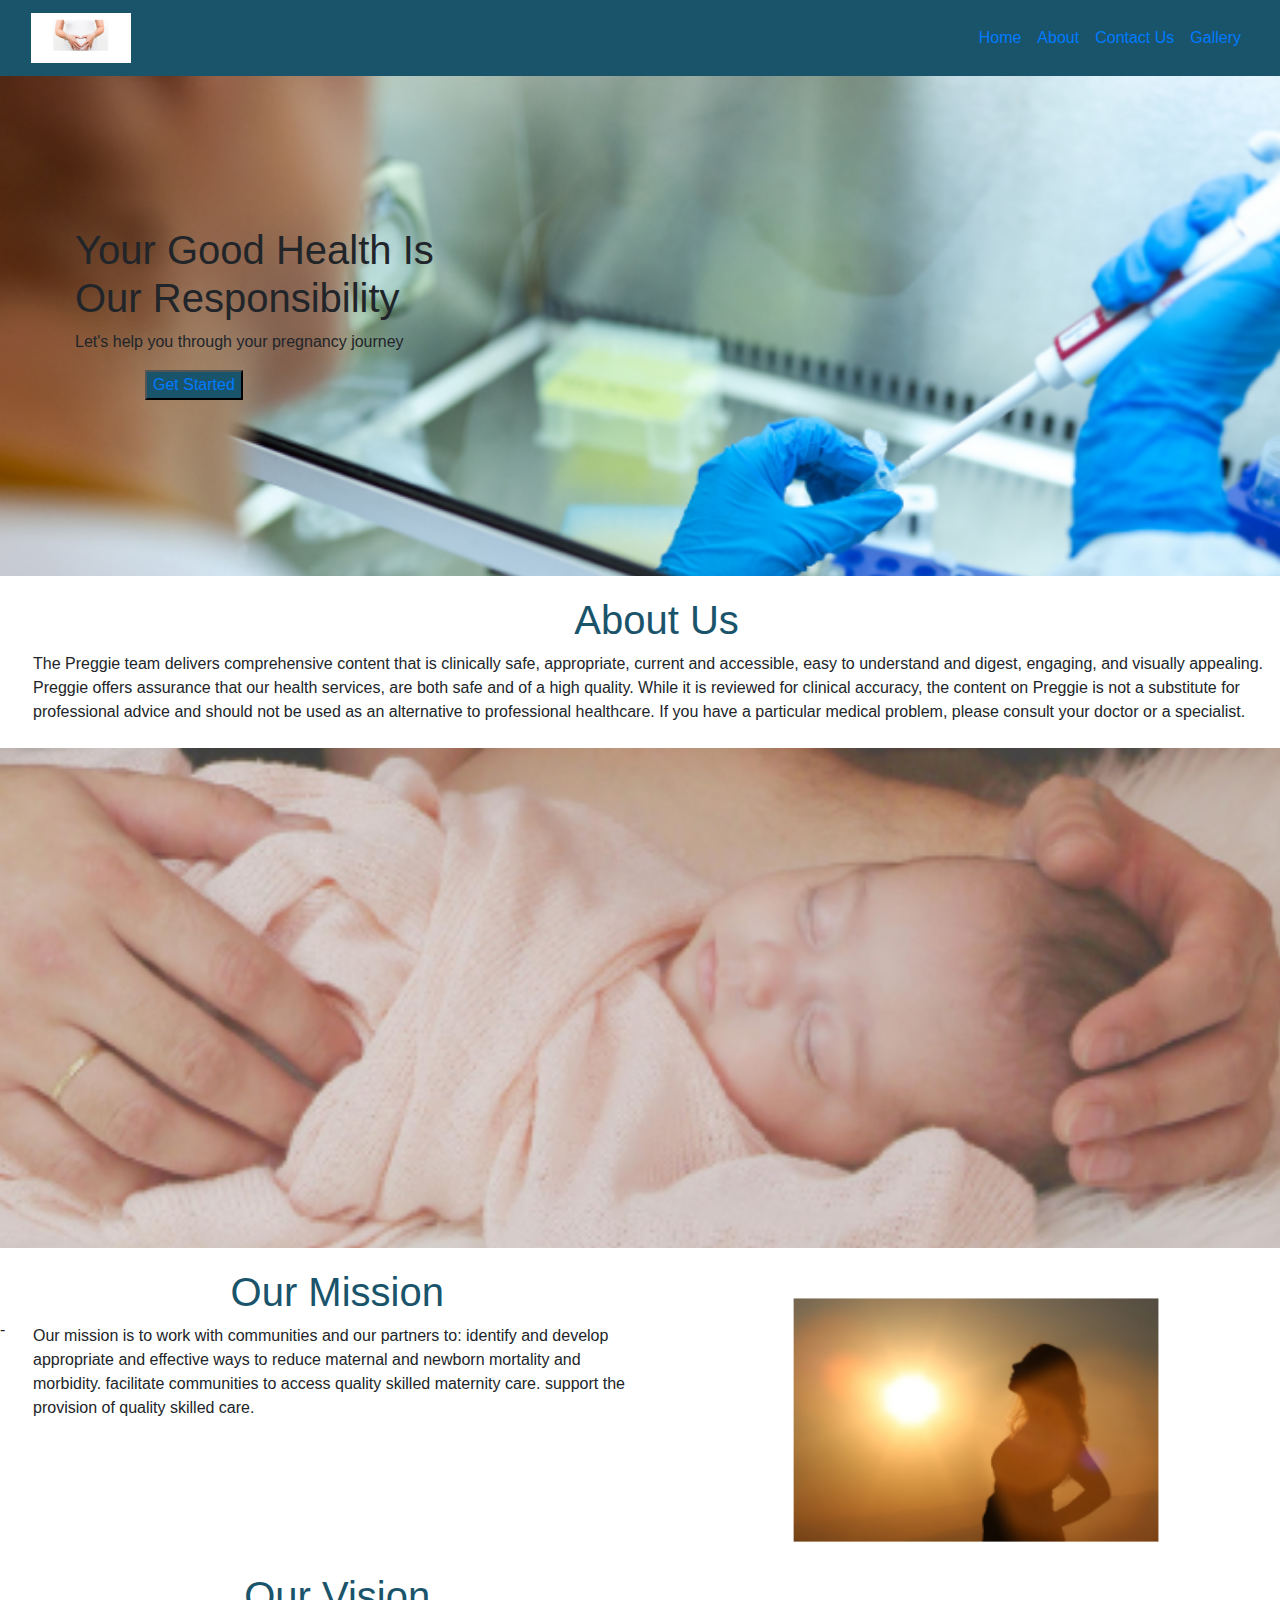
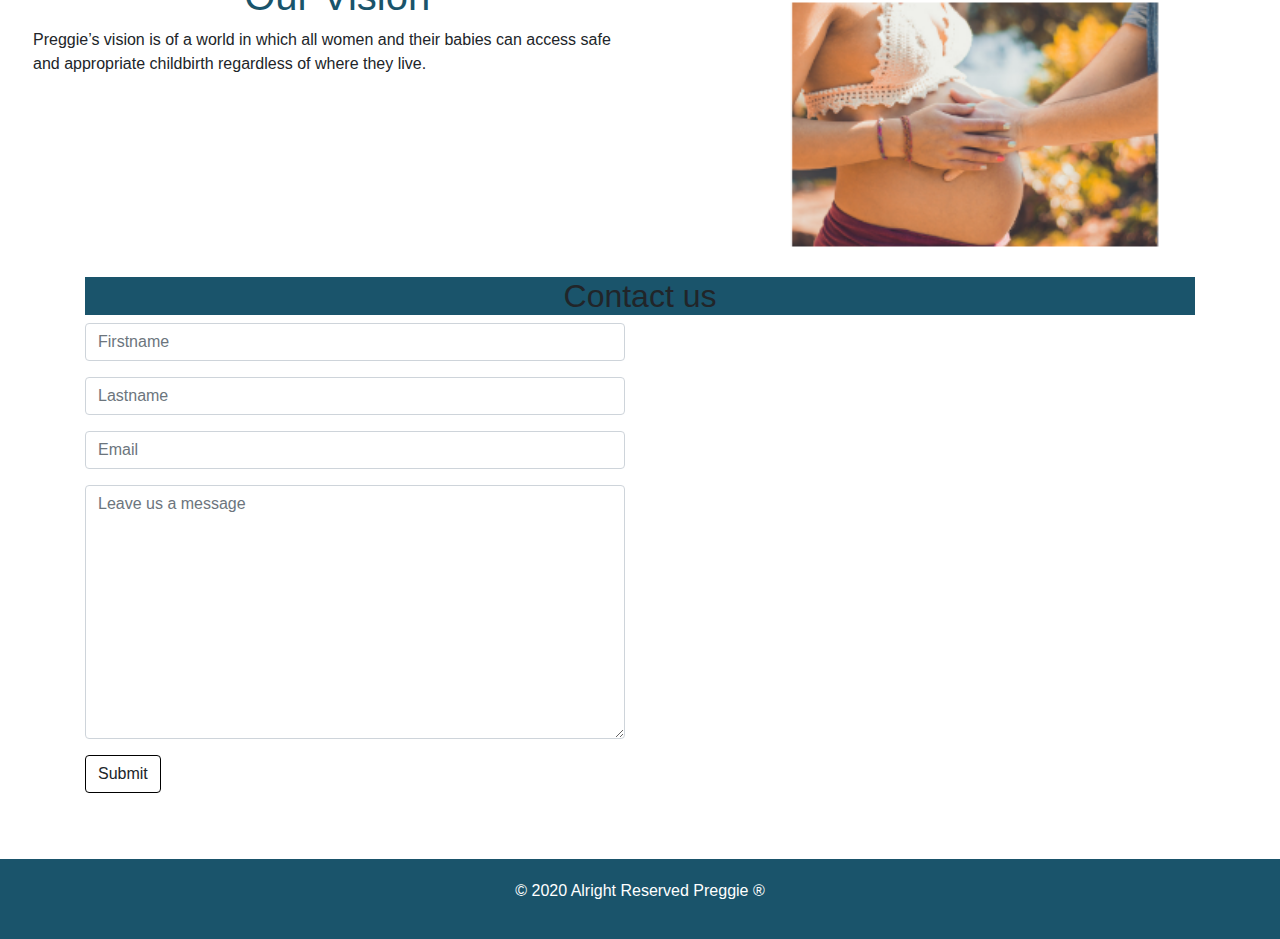
<file: index.html>
<!DOCTYPE html>
<html lang="en">

<head>
    <meta charset="UTF-8">
    <meta name="viewport" content="width=device-width, initial-scale=1.0">
    <meta http-equiv="X-UA-Compatible" content="ie=edge">
    <title>Document</title>
    <link rel="stylesheet" href="css/bootstrap.css">
    <link rel="stylesheet" href="css/font.css">
    <link rel="stylesheet" href="css/all.css">
    <link rel="stylesheet" href="css/style.css">

</head>

<body>
    <div class="nav-container">
      
        <div class="container-fluid">
            <nav class="navbar navbar-expand-lg">
                <a class="navbar-brand" href="#"><img src="images/Untitled design (18).png" alt=""></a>
                <button class="navbar-toggler" type="button" data-toggle="collapse" data-target="#navbarNavAltMarkup"
                    aria-controls="navbarNavAltMarkup" aria-expanded="false" aria-label="Toggle navigation">
                    <span class="navbar-toggler-icon"> &#9776</span>
                </button>
                <div class="collapse navbar-collapse" id="navbarNavAltMarkup">
                    <div class="navbar-nav ml-auto">
                        <a class="nav-item nav-link active" href="index.html">Home <span class="sr-only">(current)</span></a>
                        <a class="nav-item nav-link" href="#about">About</a>
                        <a class="nav-item nav-link" href="#contact">Contact Us</a>
                        <a class="nav-item nav-link" href="#">Gallery</a>
                    </div>
                </div>
            </nav>
        </div>
       

    </div>
    <div class="content">
        <div class="row">
            <div class="col header">
            <h1>Your Good Health Is <br>Our Responsibility</h1>
            <p>Let's help you through your pregnancy journey</p>
            <button class="btn1"><a href="started.html">Get Started</a></button>

            </div>
        </div>
    </div>
    <div id="about">
      
        <div class="row header2">
            <div class="col-sm pl-5 mb-4">
                <h1>About Us</h1>
                The Preggie team delivers comprehensive content that is clinically safe, appropriate, current and
                accessible,
                easy to understand and digest, engaging, and visually appealing.

                Preggie offers assurance that our health services, are both safe and of a high quality.

                While it is reviewed for clinical accuracy, the content on Preggie is not a substitute
                for professional advice and should not be used as an alternative to professional healthcare.
                If you have a particular medical problem, please consult your doctor or a specialist.
            </div>
            <div class="content2">

            </div>
        </div>
        <div class="mission">
            <div class="row">
                <div class="col-sm pl-5">
                    <h1>Our Mission</h1>
                    <p> Our mission is to work with communities and our partners to: identify and develop appropriate
                        and
                        effective ways to reduce maternal and newborn mortality and morbidity. facilitate communities to
                        access quality skilled maternity care. support the provision of quality skilled care.</p>
                </div>
                <div class="col-sm">
                    <img src="images/Untitled design (23).png" alt="">
                </div>
            </div>
            <div class="row">
                <div class="col-sm pl-5">
                    <h1>Our Vision</h1>
                    <p>Preggie’s vision is of a world in which all women and their babies can access safe and
                        appropriate childbirth regardless of where they live.</p>
                </div>
                <div class="col-sm">
                    <img src="images/Untitled design (22).png" alt="">
                </div>
            </div>

               <!-- contact section -->
    <div id="contact">
        <div class="container">
            <h2 class="text-center">Contact us</h2>
            <div class="row">
                <div class="col-lg-6 col-md-12">
                    <form action="" class="form-group">
                        <input class="form-control mb-3" type="text" name="name" placeholder="Firstname" required>
                        <input class="form-control mb-3" type="text" name="name" placeholder="Lastname" required>
                        <input class="form-control mb-3" type="text" name="name" placeholder="Email" required>
                        <textarea class="form-control mb-3" name="textarea" id="" cols="30" rows="10" placeholder="Leave us a message"></textarea>
                        <button class="btn btn-gold">Submit</button>
                    </form>
                </div>
            </div>
        </div>
    </div>

    <!-- footer section -->
    <div class="footer">
            <div class="row">
                <div class="col">
                    <div class="footer-text text-center">
                        <p>&copy 2020 Alright Reserved Preggie &reg</p>
                    </div>
                </div>
            </div>
        </div>
    </div>
        </div>

 
    </div>
  -
   
        </div>
    
    </div>
    <script src="js/bootstrapjquery.js"></script>
    <script src="js/proper.js"></script>
    <script src="js/bootstrap.js"></script>
</body>

</html>
</file>
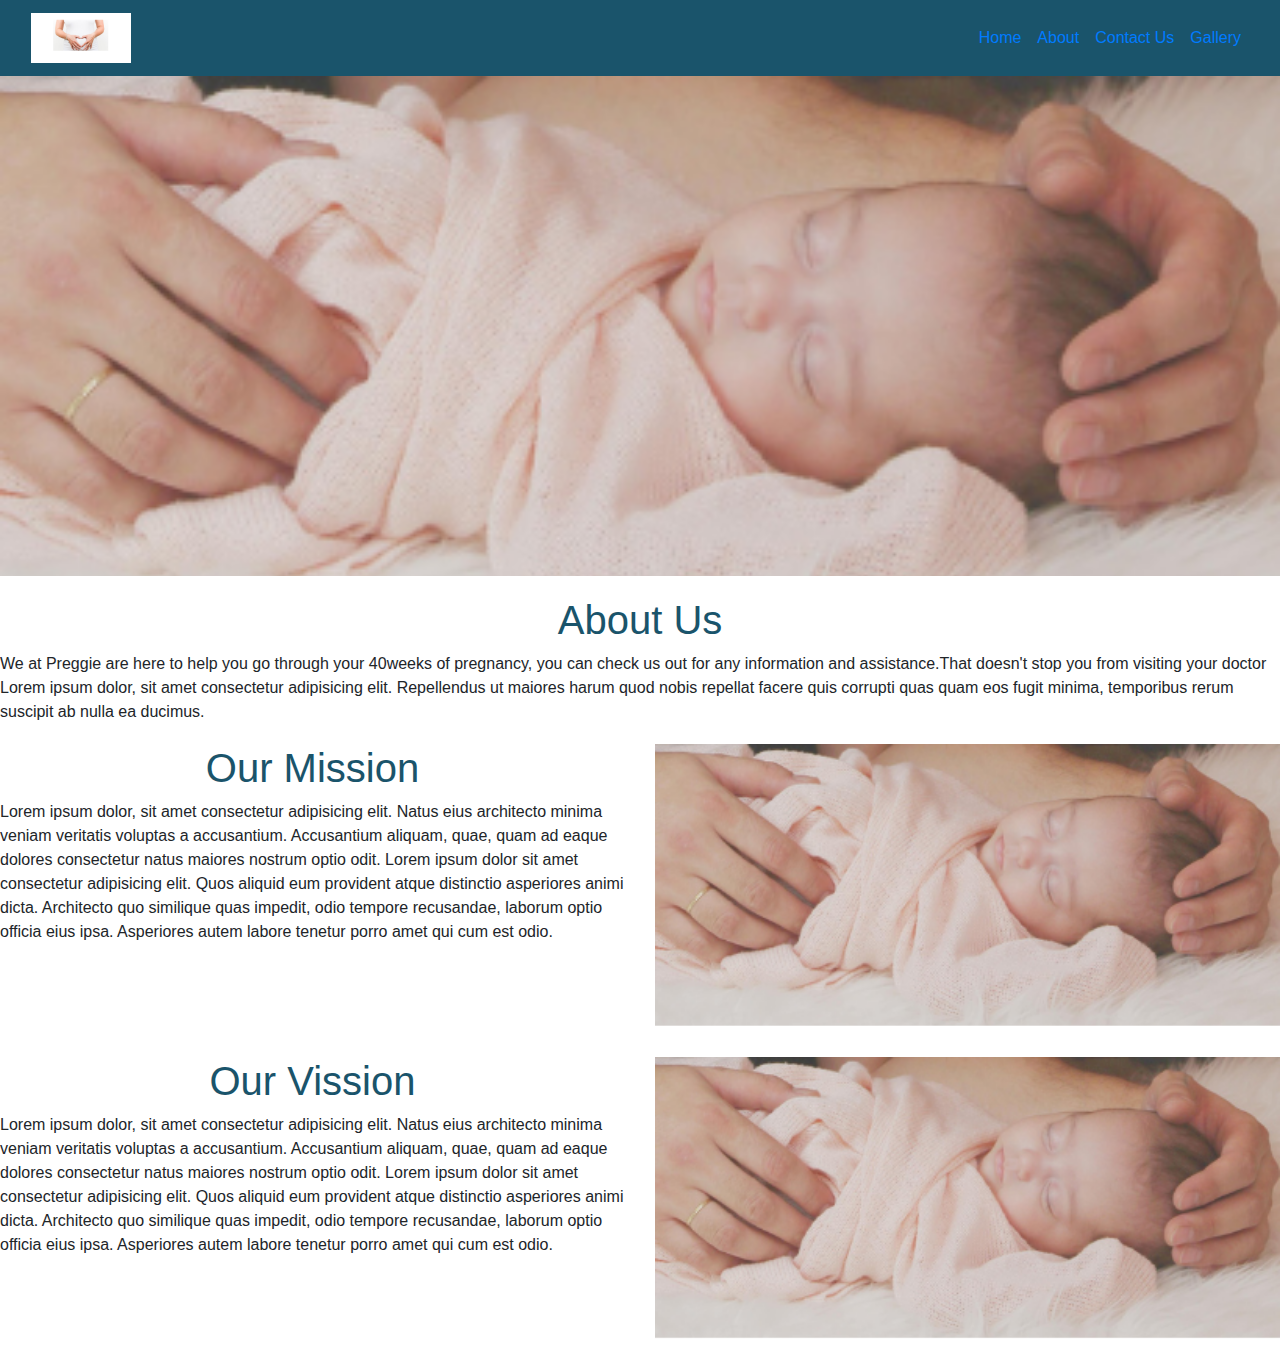
<file: about.html>
<!DOCTYPE html>
<html lang="en">

<head>
    <meta charset="UTF-8">
    <meta name="viewport" content="width=device-width, initial-scale=1.0">
    <meta http-equiv="X-UA-Compatible" content="ie=edge">
    <title>Document</title>
    <link rel="stylesheet" href="css/bootstrap.css">
    <link rel="stylesheet" href="css/font.css">
    <link rel="stylesheet" href="css/all.css">
    <link rel="stylesheet" href="css/style.css">

</head>

<body>
    <div class="nav-container">

        <div class="container-fluid">
            <nav class="navbar navbar-expand-lg">
                <a class="navbar-brand" href="#"><img src="images/Untitled design (18).png" alt=""></a>
                <button class="navbar-toggler" type="button" data-toggle="collapse" data-target="#navbarNavAltMarkup"
                    aria-controls="navbarNavAltMarkup" aria-expanded="false" aria-label="Toggle navigation">
                    <span class="navbar-toggler-icon"> &#9776</span>
                </button>
                <div class="collapse navbar-collapse" id="navbarNavAltMarkup">
                    <div class="navbar-nav ml-auto">
                        <a class="nav-item nav-link active" href="index.html">Home <span
                                class="sr-only">(current)</span></a>
                        <a class="nav-item nav-link" href="about.html">About</a>
                        <a class="nav-item nav-link" href="#">Contact Us</a>
                        <a class="nav-item nav-link" href="#">Gallery</a>
                    </div>
                </div>
            </nav>
        </div>


    </div>
    <div class="content2">

    </div>
    <div class="row header2">
        <div class="col">
            <h1>About Us</h1>
            We at Preggie are here to help you go through your 40weeks of pregnancy,
            you can check us out for any
            information and assistance.That doesn't stop you from visiting your doctor
            <br>Lorem ipsum dolor,
            sit amet consectetur adipisicing elit. Repellendus ut maiores harum
            quod nobis repellat facere
            quis corrupti quas quam eos fugit minima, temporibus rerum suscipit ab nulla ea ducimus.

        </div>
    </div>
    <div class="mission">
        <div class="row">
            <div class="col-sm">
                <h1>Our Mission</h1>
                <p>Lorem ipsum dolor, sit amet consectetur adipisicing elit. Natus eius architecto minima veniam
                    veritatis voluptas a accusantium.
                    Accusantium aliquam, quae, quam ad eaque dolores consectetur natus maiores nostrum optio odit.
                Lorem ipsum dolor sit amet consectetur adipisicing elit. Quos aliquid eum provident atque distinctio asperiores animi dicta.
                 Architecto quo similique quas impedit, odio tempore recusandae,
                 laborum optio officia eius ipsa. Asperiores autem labore tenetur porro amet qui cum est odio.</p>
            </div>
            <div class="col-sm">
                <img src="images/Untitled design (19).png" alt="">
            </div>
        </div>
        <div class="row">
            <div class="col-sm">
                <h1>Our Vission</h1>
                <p>Lorem ipsum dolor, sit amet consectetur adipisicing elit. Natus eius architecto minima veniam
                    veritatis voluptas a accusantium.
                    Accusantium aliquam, quae, quam ad eaque dolores consectetur natus maiores nostrum optio odit.
                Lorem ipsum dolor sit amet consectetur adipisicing elit. Quos aliquid eum provident atque distinctio asperiores animi dicta.
                 Architecto quo similique quas impedit, odio tempore recusandae,
                 laborum optio officia eius ipsa. Asperiores autem labore tenetur porro amet qui cum est odio.</p>
            </div>
            <div class="col-sm">
                <img src="images/Untitled design (19).png" alt="">
            </div>
        </div>
    </div>

    <script src="js/bootstrapjquery.js"></script>
    <script src="js/proper.js"></script>
    <script src="js/bootstrap.js"></script>
</body>

</html>
</file>
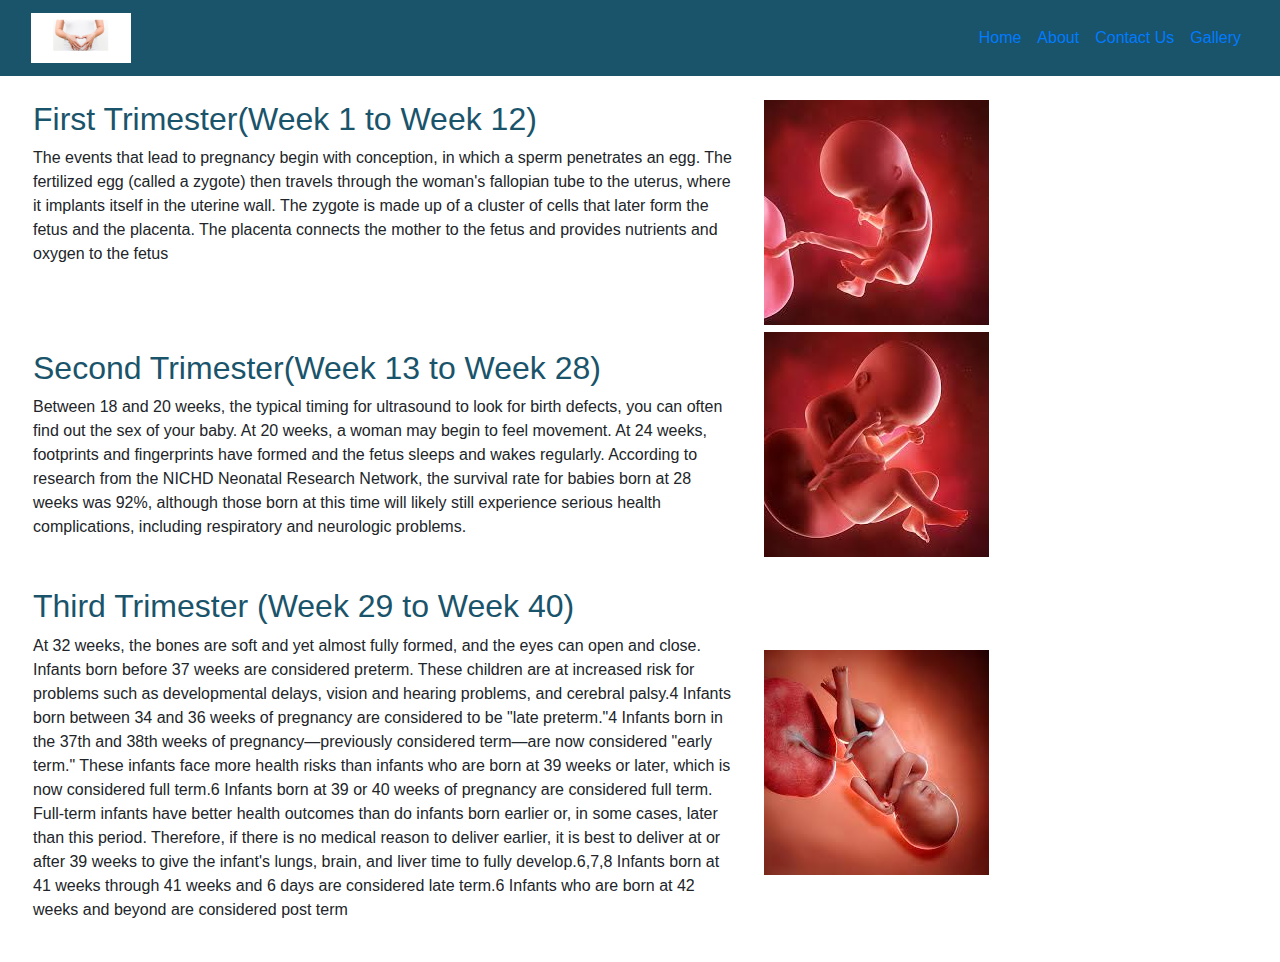
<file: started.html>
<!DOCTYPE html>
<html lang="en">

<head>
    <meta charset="UTF-8">
    <meta name="viewport" content="width=device-width, initial-scale=1.0">
    <meta http-equiv="X-UA-Compatible" content="ie=edge">
    <title>Document</title>
    <link rel="stylesheet" href="css/bootstrap.css">
    <link rel="stylesheet" href="css/font.css">
    <link rel="stylesheet" href="css/all.css">
    <link rel="stylesheet" href="css/style.css">

</head>

<body>
    <div class="nav-container">
      
        <div class="container-fluid">
            <nav class="navbar navbar-expand-lg">
                <a class="navbar-brand" href="#"><img src="images/Untitled design (18).png" alt=""></a>
                <button class="navbar-toggler" type="button" data-toggle="collapse" data-target="#navbarNavAltMarkup"
                    aria-controls="navbarNavAltMarkup" aria-expanded="false" aria-label="Toggle navigation">
                    <span class="navbar-toggler-icon"> &#9776</span>
                </button>
                <div class="collapse navbar-collapse" id="navbarNavAltMarkup">
                    <div class="navbar-nav ml-auto">
                        <a class="nav-item nav-link active" href="index.html">Home <span class="sr-only">(current)</span></a>
                        <a class="nav-item nav-link" href="#about">About</a>
                        <a class="nav-item nav-link" href="#contact">Contact Us</a>
                        <a class="nav-item nav-link" href="#">Gallery</a>
                    </div>
                </div>
            </nav>
        </div>
       

    </div>
    <div class="first">
        <div class="row">
            <div class="col-sm-7 pl-5 mb-4 pt-4 ">
               
                <h2>First Trimester(Week 1 to Week 12)</h2>
                <p>The events that lead to pregnancy begin with conception, in which a sperm penetrates an egg. 
                    The fertilized egg (called a zygote) then travels through the woman's fallopian tube to the uterus,
                     where it implants itself in the uterine wall. The zygote is made up of a cluster of cells that later
                      form the fetus and the placenta.
                     The placenta connects the mother to the fetus and provides nutrients and oxygen to the fetus</p>
            </div>
            <div class="col-sm w-50 m-auto pt-4 mb-4">
                <img src="images/download.jpg" alt="">
            </div>
        </div>
    </div>
    <div class="second">
        <div class="row">
           
            <div class="col-sm-7 pl-5 mb-4 pt-4 ">
                <h2>Second Trimester(Week 13 to Week 28)</h2>
                Between 18 and 20 weeks, the typical timing for ultrasound to look for birth defects, you can often find out the sex of your baby.

At 20 weeks, a woman may begin to feel movement.

At 24 weeks, footprints and fingerprints have formed and the fetus sleeps and wakes regularly.

According to research from the NICHD Neonatal Research Network, the survival rate for babies born at 28 weeks was 92%, 
although those born at this time will likely still 
experience serious health complications, including respiratory and neurologic problems.
            </div>
            <div class="col-sm w-50 m-auto mb-4">
                <img src="images/download (3).jpg" alt="">
             </div>
        </div>
    </div>
    <div class="third">
        <div class="row">
            <div class="col-sm-7 pl-5 mb-4 pt-4 ">
               
                <h2>Third Trimester (Week 29 to Week 40)</h2>
                <p>At 32 weeks, the bones are soft and yet almost fully formed, and the eyes can open and close.

                    Infants born before 37 weeks are considered preterm. These children are at increased risk for problems such as developmental delays, vision and hearing problems, and cerebral palsy.4 Infants born between 34 and 36 weeks of pregnancy are considered to be "late preterm."4
                    
                    Infants born in the 37th and 38th weeks of pregnancy—previously considered term—are now considered "early term." These infants face more health risks than infants who are born at 39 weeks or later, which is now considered full term.6
                    
                    Infants born at 39 or 40 weeks of pregnancy are considered full term. Full-term infants have better health outcomes than do infants born earlier or, in some cases, later than this period. Therefore, if there is no medical reason to deliver earlier, it is best to deliver at or after 39 weeks to give the infant's lungs, brain, and liver time to fully develop.6,7,8
                    
                    Infants born at 41 weeks through 41 weeks and 6 days are considered late term.6
                    
                    Infants who are born at 42 weeks and beyond are considered post term</p>
            </div>
            <div class="col-sm w-50 m-auto">
                <img src="images/download (2).jpg" alt="">
            </div>
        </div>
    </div>
    <script src="js/bootstrapjquery.js"></script>
    <script src="js/proper.js"></script>
    <script src="js/bootstrap.js"></script>
</body>

</html>
</file>
<file: css/style.css>
.nav-container{
  background-color:rgb(26, 84, 107);
}
.content{
    background-image: url("../images/900px\ x\ 500px.png");
    width: 100%;
    height: 500px;
    background-repeat: no-repeat;
    background-size: cover;
}
.content img{
    width: 100%;
}
.header{
  /* border: solid; */
  padding-top: 150px;
  padding-left: 90px;
}
.btn1{
  background-color: rgb(26, 84, 107);
  outline: none;
  cursor: pointer;
 margin-left: 70px;
}

/* ABOUT CSS */
/* #about{
  margin-left: 90px;
} */
.content2{
  background-image: url("../images/Untitled\ design\ \(19\).png");
  width: 100%;
  height: 500px;
  background-repeat: no-repeat;
  background-size: cover;
}
.content2 img{
  width: 100%;
}
.header2 h1{
  text-align: center;
  padding-top: 20px;
  color: rgb(26, 84, 107);
}
.mission h1{
  text-align: center;
  color: rgb(26, 84, 107);
}
.mission{
  padding-top: 20px;
  height: 70px;
 
}
.mission img{
  width: 100%;
 
}

/* STARTED STYLING */
.first h2{
  color: rgb(26, 84, 107);
}
.second h2{
  color: rgb(26, 84, 107);
}
.third h2{
  color: rgb(26, 84, 107);
}

#contact {
  padding-bottom: 50px;
}
#contact h2{
  background: rgb(26, 84, 107);
}
.btn-gold {
  border: black 1px solid;
}
.btn-gold:hover{
  color: white;
  background: rgb(26, 84, 107);
  border: none;
/* footer section styling */
}
.footer {
  background-color: rgb(26, 84, 107);
  width: 100%;
  height: 80px;
}
.footer-text p {
  padding-top: 20px;
  font-size: 1rem;
  color: #ffffff;
}
</file>
<file: css/font.css>
/*!
 *  Font Awesome 4.7.0 by @davegandy - http://fontawesome.io - @fontawesome
 *  License - http://fontawesome.io/license (Font: SIL OFL 1.1, CSS: MIT License)
 */@font-face{font-family:'FontAwesome';src:url('../fonts/fontawesome-webfont.eot?v=4.7.0');src:url('../fonts/fontawesome-webfont.eot?#iefix&v=4.7.0') format('embedded-opentype'),url('../fonts/fontawesome-webfont.woff2?v=4.7.0') format('woff2'),url('../fonts/fontawesome-webfont.woff?v=4.7.0') format('woff'),url('../fonts/fontawesome-webfont.ttf?v=4.7.0') format('truetype'),url('../fonts/fontawesome-webfont.svg?v=4.7.0#fontawesomeregular') format('svg');font-weight:normal;font-style:normal}.fa{display:inline-block;font:normal normal normal 14px/1 FontAwesome;font-size:inherit;text-rendering:auto;-webkit-font-smoothing:antialiased;-moz-osx-font-smoothing:grayscale}.fa-lg{font-size:1.33333333em;line-height:.75em;vertical-align:-15%}.fa-2x{font-size:2em}.fa-3x{font-size:3em}.fa-4x{font-size:4em}.fa-5x{font-size:5em}.fa-fw{width:1.28571429em;text-align:center}.fa-ul{padding-left:0;margin-left:2.14285714em;list-style-type:none}.fa-ul>li{position:relative}.fa-li{position:absolute;left:-2.14285714em;width:2.14285714em;top:.14285714em;text-align:center}.fa-li.fa-lg{left:-1.85714286em}.fa-border{padding:.2em .25em .15em;border:solid .08em #eee;border-radius:.1em}.fa-pull-left{float:left}.fa-pull-right{float:right}.fa.fa-pull-left{margin-right:.3em}.fa.fa-pull-right{margin-left:.3em}.pull-right{float:right}.pull-left{float:left}.fa.pull-left{margin-right:.3em}.fa.pull-right{margin-left:.3em}.fa-spin{-webkit-animation:fa-spin 2s infinite linear;animation:fa-spin 2s infinite linear}.fa-pulse{-webkit-animation:fa-spin 1s infinite steps(8);animation:fa-spin 1s infinite steps(8)}@-webkit-keyframes fa-spin{0%{-webkit-transform:rotate(0deg);transform:rotate(0deg)}100%{-webkit-transform:rotate(359deg);transform:rotate(359deg)}}@keyframes fa-spin{0%{-webkit-transform:rotate(0deg);transform:rotate(0deg)}100%{-webkit-transform:rotate(359deg);transform:rotate(359deg)}}.fa-rotate-90{-ms-filter:"progid:DXImageTransform.Microsoft.BasicImage(rotation=1)";-webkit-transform:rotate(90deg);-ms-transform:rotate(90deg);transform:rotate(90deg)}.fa-rotate-180{-ms-filter:"progid:DXImageTransform.Microsoft.BasicImage(rotation=2)";-webkit-transform:rotate(180deg);-ms-transform:rotate(180deg);transform:rotate(180deg)}.fa-rotate-270{-ms-filter:"progid:DXImageTransform.Microsoft.BasicImage(rotation=3)";-webkit-transform:rotate(270deg);-ms-transform:rotate(270deg);transform:rotate(270deg)}.fa-flip-horizontal{-ms-filter:"progid:DXImageTransform.Microsoft.BasicImage(rotation=0, mirror=1)";-webkit-transform:scale(-1, 1);-ms-transform:scale(-1, 1);transform:scale(-1, 1)}.fa-flip-vertical{-ms-filter:"progid:DXImageTransform.Microsoft.BasicImage(rotation=2, mirror=1)";-webkit-transform:scale(1, -1);-ms-transform:scale(1, -1);transform:scale(1, -1)}:root .fa-rotate-90,:root .fa-rotate-180,:root .fa-rotate-270,:root .fa-flip-horizontal,:root .fa-flip-vertical{filter:none}.fa-stack{position:relative;display:inline-block;width:2em;height:2em;line-height:2em;vertical-align:middle}.fa-stack-1x,.fa-stack-2x{position:absolute;left:0;width:100%;text-align:center}.fa-stack-1x{line-height:inherit}.fa-stack-2x{font-size:2em}.fa-inverse{color:#fff}.fa-glass:before{content:"\f000"}.fa-music:before{content:"\f001"}.fa-search:before{content:"\f002"}.fa-envelope-o:before{content:"\f003"}.fa-heart:before{content:"\f004"}.fa-star:before{content:"\f005"}.fa-star-o:before{content:"\f006"}.fa-user:before{content:"\f007"}.fa-film:before{content:"\f008"}.fa-th-large:before{content:"\f009"}.fa-th:before{content:"\f00a"}.fa-th-list:before{content:"\f00b"}.fa-check:before{content:"\f00c"}.fa-remove:before,.fa-close:before,.fa-times:before{content:"\f00d"}.fa-search-plus:before{content:"\f00e"}.fa-search-minus:before{content:"\f010"}.fa-power-off:before{content:"\f011"}.fa-signal:before{content:"\f012"}.fa-gear:before,.fa-cog:before{content:"\f013"}.fa-trash-o:before{content:"\f014"}.fa-home:before{content:"\f015"}.fa-file-o:before{content:"\f016"}.fa-clock-o:before{content:"\f017"}.fa-road:before{content:"\f018"}.fa-download:before{content:"\f019"}.fa-arrow-circle-o-down:before{content:"\f01a"}.fa-arrow-circle-o-up:before{content:"\f01b"}.fa-inbox:before{content:"\f01c"}.fa-play-circle-o:before{content:"\f01d"}.fa-rotate-right:before,.fa-repeat:before{content:"\f01e"}.fa-refresh:before{content:"\f021"}.fa-list-alt:before{content:"\f022"}.fa-lock:before{content:"\f023"}.fa-flag:before{content:"\f024"}.fa-headphones:before{content:"\f025"}.fa-volume-off:before{content:"\f026"}.fa-volume-down:before{content:"\f027"}.fa-volume-up:before{content:"\f028"}.fa-qrcode:before{content:"\f029"}.fa-barcode:before{content:"\f02a"}.fa-tag:before{content:"\f02b"}.fa-tags:before{content:"\f02c"}.fa-book:before{content:"\f02d"}.fa-bookmark:before{content:"\f02e"}.fa-print:before{content:"\f02f"}.fa-camera:before{content:"\f030"}.fa-font:before{content:"\f031"}.fa-bold:before{content:"\f032"}.fa-italic:before{content:"\f033"}.fa-text-height:before{content:"\f034"}.fa-text-width:before{content:"\f035"}.fa-align-left:before{content:"\f036"}.fa-align-center:before{content:"\f037"}.fa-align-right:before{content:"\f038"}.fa-align-justify:before{content:"\f039"}.fa-list:before{content:"\f03a"}.fa-dedent:before,.fa-outdent:before{content:"\f03b"}.fa-indent:before{content:"\f03c"}.fa-video-camera:before{content:"\f03d"}.fa-photo:before,.fa-image:before,.fa-picture-o:before{content:"\f03e"}.fa-pencil:before{content:"\f040"}.fa-map-marker:before{content:"\f041"}.fa-adjust:before{content:"\f042"}.fa-tint:before{content:"\f043"}.fa-edit:before,.fa-pencil-square-o:before{content:"\f044"}.fa-share-square-o:before{content:"\f045"}.fa-check-square-o:before{content:"\f046"}.fa-arrows:before{content:"\f047"}.fa-step-backward:before{content:"\f048"}.fa-fast-backward:before{content:"\f049"}.fa-backward:before{content:"\f04a"}.fa-play:before{content:"\f04b"}.fa-pause:before{content:"\f04c"}.fa-stop:before{content:"\f04d"}.fa-forward:before{content:"\f04e"}.fa-fast-forward:before{content:"\f050"}.fa-step-forward:before{content:"\f051"}.fa-eject:before{content:"\f052"}.fa-chevron-left:before{content:"\f053"}.fa-chevron-right:before{content:"\f054"}.fa-plus-circle:before{content:"\f055"}.fa-minus-circle:before{content:"\f056"}.fa-times-circle:before{content:"\f057"}.fa-check-circle:before{content:"\f058"}.fa-question-circle:before{content:"\f059"}.fa-info-circle:before{content:"\f05a"}.fa-crosshairs:before{content:"\f05b"}.fa-times-circle-o:before{content:"\f05c"}.fa-check-circle-o:before{content:"\f05d"}.fa-ban:before{content:"\f05e"}.fa-arrow-left:before{content:"\f060"}.fa-arrow-right:before{content:"\f061"}.fa-arrow-up:before{content:"\f062"}.fa-arrow-down:before{content:"\f063"}.fa-mail-forward:before,.fa-share:before{content:"\f064"}.fa-expand:before{content:"\f065"}.fa-compress:before{content:"\f066"}.fa-plus:before{content:"\f067"}.fa-minus:before{content:"\f068"}.fa-asterisk:before{content:"\f069"}.fa-exclamation-circle:before{content:"\f06a"}.fa-gift:before{content:"\f06b"}.fa-leaf:before{content:"\f06c"}.fa-fire:before{content:"\f06d"}.fa-eye:before{content:"\f06e"}.fa-eye-slash:before{content:"\f070"}.fa-warning:before,.fa-exclamation-triangle:before{content:"\f071"}.fa-plane:before{content:"\f072"}.fa-calendar:before{content:"\f073"}.fa-random:before{content:"\f074"}.fa-comment:before{content:"\f075"}.fa-magnet:before{content:"\f076"}.fa-chevron-up:before{content:"\f077"}.fa-chevron-down:before{content:"\f078"}.fa-retweet:before{content:"\f079"}.fa-shopping-cart:before{content:"\f07a"}.fa-folder:before{content:"\f07b"}.fa-folder-open:before{content:"\f07c"}.fa-arrows-v:before{content:"\f07d"}.fa-arrows-h:before{content:"\f07e"}.fa-bar-chart-o:before,.fa-bar-chart:before{content:"\f080"}.fa-twitter-square:before{content:"\f081"}.fa-facebook-square:before{content:"\f082"}.fa-camera-retro:before{content:"\f083"}.fa-key:before{content:"\f084"}.fa-gears:before,.fa-cogs:before{content:"\f085"}.fa-comments:before{content:"\f086"}.fa-thumbs-o-up:before{content:"\f087"}.fa-thumbs-o-down:before{content:"\f088"}.fa-star-half:before{content:"\f089"}.fa-heart-o:before{content:"\f08a"}.fa-sign-out:before{content:"\f08b"}.fa-linkedin-square:before{content:"\f08c"}.fa-thumb-tack:before{content:"\f08d"}.fa-external-link:before{content:"\f08e"}.fa-sign-in:before{content:"\f090"}.fa-trophy:before{content:"\f091"}.fa-github-square:before{content:"\f092"}.fa-upload:before{content:"\f093"}.fa-lemon-o:before{content:"\f094"}.fa-phone:before{content:"\f095"}.fa-square-o:before{content:"\f096"}.fa-bookmark-o:before{content:"\f097"}.fa-phone-square:before{content:"\f098"}.fa-twitter:before{content:"\f099"}.fa-facebook-f:before,.fa-facebook:before{content:"\f09a"}.fa-github:before{content:"\f09b"}.fa-unlock:before{content:"\f09c"}.fa-credit-card:before{content:"\f09d"}.fa-feed:before,.fa-rss:before{content:"\f09e"}.fa-hdd-o:before{content:"\f0a0"}.fa-bullhorn:before{content:"\f0a1"}.fa-bell:before{content:"\f0f3"}.fa-certificate:before{content:"\f0a3"}.fa-hand-o-right:before{content:"\f0a4"}.fa-hand-o-left:before{content:"\f0a5"}.fa-hand-o-up:before{content:"\f0a6"}.fa-hand-o-down:before{content:"\f0a7"}.fa-arrow-circle-left:before{content:"\f0a8"}.fa-arrow-circle-right:before{content:"\f0a9"}.fa-arrow-circle-up:before{content:"\f0aa"}.fa-arrow-circle-down:before{content:"\f0ab"}.fa-globe:before{content:"\f0ac"}.fa-wrench:before{content:"\f0ad"}.fa-tasks:before{content:"\f0ae"}.fa-filter:before{content:"\f0b0"}.fa-briefcase:before{content:"\f0b1"}.fa-arrows-alt:before{content:"\f0b2"}.fa-group:before,.fa-users:before{content:"\f0c0"}.fa-chain:before,.fa-link:before{content:"\f0c1"}.fa-cloud:before{content:"\f0c2"}.fa-flask:before{content:"\f0c3"}.fa-cut:before,.fa-scissors:before{content:"\f0c4"}.fa-copy:before,.fa-files-o:before{content:"\f0c5"}.fa-paperclip:before{content:"\f0c6"}.fa-save:before,.fa-floppy-o:before{content:"\f0c7"}.fa-square:before{content:"\f0c8"}.fa-navicon:before,.fa-reorder:before,.fa-bars:before{content:"\f0c9"}.fa-list-ul:before{content:"\f0ca"}.fa-list-ol:before{content:"\f0cb"}.fa-strikethrough:before{content:"\f0cc"}.fa-underline:before{content:"\f0cd"}.fa-table:before{content:"\f0ce"}.fa-magic:before{content:"\f0d0"}.fa-truck:before{content:"\f0d1"}.fa-pinterest:before{content:"\f0d2"}.fa-pinterest-square:before{content:"\f0d3"}.fa-google-plus-square:before{content:"\f0d4"}.fa-google-plus:before{content:"\f0d5"}.fa-money:before{content:"\f0d6"}.fa-caret-down:before{content:"\f0d7"}.fa-caret-up:before{content:"\f0d8"}.fa-caret-left:before{content:"\f0d9"}.fa-caret-right:before{content:"\f0da"}.fa-columns:before{content:"\f0db"}.fa-unsorted:before,.fa-sort:before{content:"\f0dc"}.fa-sort-down:before,.fa-sort-desc:before{content:"\f0dd"}.fa-sort-up:before,.fa-sort-asc:before{content:"\f0de"}.fa-envelope:before{content:"\f0e0"}.fa-linkedin:before{content:"\f0e1"}.fa-rotate-left:before,.fa-undo:before{content:"\f0e2"}.fa-legal:before,.fa-gavel:before{content:"\f0e3"}.fa-dashboard:before,.fa-tachometer:before{content:"\f0e4"}.fa-comment-o:before{content:"\f0e5"}.fa-comments-o:before{content:"\f0e6"}.fa-flash:before,.fa-bolt:before{content:"\f0e7"}.fa-sitemap:before{content:"\f0e8"}.fa-umbrella:before{content:"\f0e9"}.fa-paste:before,.fa-clipboard:before{content:"\f0ea"}.fa-lightbulb-o:before{content:"\f0eb"}.fa-exchange:before{content:"\f0ec"}.fa-cloud-download:before{content:"\f0ed"}.fa-cloud-upload:before{content:"\f0ee"}.fa-user-md:before{content:"\f0f0"}.fa-stethoscope:before{content:"\f0f1"}.fa-suitcase:before{content:"\f0f2"}.fa-bell-o:before{content:"\f0a2"}.fa-coffee:before{content:"\f0f4"}.fa-cutlery:before{content:"\f0f5"}.fa-file-text-o:before{content:"\f0f6"}.fa-building-o:before{content:"\f0f7"}.fa-hospital-o:before{content:"\f0f8"}.fa-ambulance:before{content:"\f0f9"}.fa-medkit:before{content:"\f0fa"}.fa-fighter-jet:before{content:"\f0fb"}.fa-beer:before{content:"\f0fc"}.fa-h-square:before{content:"\f0fd"}.fa-plus-square:before{content:"\f0fe"}.fa-angle-double-left:before{content:"\f100"}.fa-angle-double-right:before{content:"\f101"}.fa-angle-double-up:before{content:"\f102"}.fa-angle-double-down:before{content:"\f103"}.fa-angle-left:before{content:"\f104"}.fa-angle-right:before{content:"\f105"}.fa-angle-up:before{content:"\f106"}.fa-angle-down:before{content:"\f107"}.fa-desktop:before{content:"\f108"}.fa-laptop:before{content:"\f109"}.fa-tablet:before{content:"\f10a"}.fa-mobile-phone:before,.fa-mobile:before{content:"\f10b"}.fa-circle-o:before{content:"\f10c"}.fa-quote-left:before{content:"\f10d"}.fa-quote-right:before{content:"\f10e"}.fa-spinner:before{content:"\f110"}.fa-circle:before{content:"\f111"}.fa-mail-reply:before,.fa-reply:before{content:"\f112"}.fa-github-alt:before{content:"\f113"}.fa-folder-o:before{content:"\f114"}.fa-folder-open-o:before{content:"\f115"}.fa-smile-o:before{content:"\f118"}.fa-frown-o:before{content:"\f119"}.fa-meh-o:before{content:"\f11a"}.fa-gamepad:before{content:"\f11b"}.fa-keyboard-o:before{content:"\f11c"}.fa-flag-o:before{content:"\f11d"}.fa-flag-checkered:before{content:"\f11e"}.fa-terminal:before{content:"\f120"}.fa-code:before{content:"\f121"}.fa-mail-reply-all:before,.fa-reply-all:before{content:"\f122"}.fa-star-half-empty:before,.fa-star-half-full:before,.fa-star-half-o:before{content:"\f123"}.fa-location-arrow:before{content:"\f124"}.fa-crop:before{content:"\f125"}.fa-code-fork:before{content:"\f126"}.fa-unlink:before,.fa-chain-broken:before{content:"\f127"}.fa-question:before{content:"\f128"}.fa-info:before{content:"\f129"}.fa-exclamation:before{content:"\f12a"}.fa-superscript:before{content:"\f12b"}.fa-subscript:before{content:"\f12c"}.fa-eraser:before{content:"\f12d"}.fa-puzzle-piece:before{content:"\f12e"}.fa-microphone:before{content:"\f130"}.fa-microphone-slash:before{content:"\f131"}.fa-shield:before{content:"\f132"}.fa-calendar-o:before{content:"\f133"}.fa-fire-extinguisher:before{content:"\f134"}.fa-rocket:before{content:"\f135"}.fa-maxcdn:before{content:"\f136"}.fa-chevron-circle-left:before{content:"\f137"}.fa-chevron-circle-right:before{content:"\f138"}.fa-chevron-circle-up:before{content:"\f139"}.fa-chevron-circle-down:before{content:"\f13a"}.fa-html5:before{content:"\f13b"}.fa-css3:before{content:"\f13c"}.fa-anchor:before{content:"\f13d"}.fa-unlock-alt:before{content:"\f13e"}.fa-bullseye:before{content:"\f140"}.fa-ellipsis-h:before{content:"\f141"}.fa-ellipsis-v:before{content:"\f142"}.fa-rss-square:before{content:"\f143"}.fa-play-circle:before{content:"\f144"}.fa-ticket:before{content:"\f145"}.fa-minus-square:before{content:"\f146"}.fa-minus-square-o:before{content:"\f147"}.fa-level-up:before{content:"\f148"}.fa-level-down:before{content:"\f149"}.fa-check-square:before{content:"\f14a"}.fa-pencil-square:before{content:"\f14b"}.fa-external-link-square:before{content:"\f14c"}.fa-share-square:before{content:"\f14d"}.fa-compass:before{content:"\f14e"}.fa-toggle-down:before,.fa-caret-square-o-down:before{content:"\f150"}.fa-toggle-up:before,.fa-caret-square-o-up:before{content:"\f151"}.fa-toggle-right:before,.fa-caret-square-o-right:before{content:"\f152"}.fa-euro:before,.fa-eur:before{content:"\f153"}.fa-gbp:before{content:"\f154"}.fa-dollar:before,.fa-usd:before{content:"\f155"}.fa-rupee:before,.fa-inr:before{content:"\f156"}.fa-cny:before,.fa-rmb:before,.fa-yen:before,.fa-jpy:before{content:"\f157"}.fa-ruble:before,.fa-rouble:before,.fa-rub:before{content:"\f158"}.fa-won:before,.fa-krw:before{content:"\f159"}.fa-bitcoin:before,.fa-btc:before{content:"\f15a"}.fa-file:before{content:"\f15b"}.fa-file-text:before{content:"\f15c"}.fa-sort-alpha-asc:before{content:"\f15d"}.fa-sort-alpha-desc:before{content:"\f15e"}.fa-sort-amount-asc:before{content:"\f160"}.fa-sort-amount-desc:before{content:"\f161"}.fa-sort-numeric-asc:before{content:"\f162"}.fa-sort-numeric-desc:before{content:"\f163"}.fa-thumbs-up:before{content:"\f164"}.fa-thumbs-down:before{content:"\f165"}.fa-youtube-square:before{content:"\f166"}.fa-youtube:before{content:"\f167"}.fa-xing:before{content:"\f168"}.fa-xing-square:before{content:"\f169"}.fa-youtube-play:before{content:"\f16a"}.fa-dropbox:before{content:"\f16b"}.fa-stack-overflow:before{content:"\f16c"}.fa-instagram:before{content:"\f16d"}.fa-flickr:before{content:"\f16e"}.fa-adn:before{content:"\f170"}.fa-bitbucket:before{content:"\f171"}.fa-bitbucket-square:before{content:"\f172"}.fa-tumblr:before{content:"\f173"}.fa-tumblr-square:before{content:"\f174"}.fa-long-arrow-down:before{content:"\f175"}.fa-long-arrow-up:before{content:"\f176"}.fa-long-arrow-left:before{content:"\f177"}.fa-long-arrow-right:before{content:"\f178"}.fa-apple:before{content:"\f179"}.fa-windows:before{content:"\f17a"}.fa-android:before{content:"\f17b"}.fa-linux:before{content:"\f17c"}.fa-dribbble:before{content:"\f17d"}.fa-skype:before{content:"\f17e"}.fa-foursquare:before{content:"\f180"}.fa-trello:before{content:"\f181"}.fa-female:before{content:"\f182"}.fa-male:before{content:"\f183"}.fa-gittip:before,.fa-gratipay:before{content:"\f184"}.fa-sun-o:before{content:"\f185"}.fa-moon-o:before{content:"\f186"}.fa-archive:before{content:"\f187"}.fa-bug:before{content:"\f188"}.fa-vk:before{content:"\f189"}.fa-weibo:before{content:"\f18a"}.fa-renren:before{content:"\f18b"}.fa-pagelines:before{content:"\f18c"}.fa-stack-exchange:before{content:"\f18d"}.fa-arrow-circle-o-right:before{content:"\f18e"}.fa-arrow-circle-o-left:before{content:"\f190"}.fa-toggle-left:before,.fa-caret-square-o-left:before{content:"\f191"}.fa-dot-circle-o:before{content:"\f192"}.fa-wheelchair:before{content:"\f193"}.fa-vimeo-square:before{content:"\f194"}.fa-turkish-lira:before,.fa-try:before{content:"\f195"}.fa-plus-square-o:before{content:"\f196"}.fa-space-shuttle:before{content:"\f197"}.fa-slack:before{content:"\f198"}.fa-envelope-square:before{content:"\f199"}.fa-wordpress:before{content:"\f19a"}.fa-openid:before{content:"\f19b"}.fa-institution:before,.fa-bank:before,.fa-university:before{content:"\f19c"}.fa-mortar-board:before,.fa-graduation-cap:before{content:"\f19d"}.fa-yahoo:before{content:"\f19e"}.fa-google:before{content:"\f1a0"}.fa-reddit:before{content:"\f1a1"}.fa-reddit-square:before{content:"\f1a2"}.fa-stumbleupon-circle:before{content:"\f1a3"}.fa-stumbleupon:before{content:"\f1a4"}.fa-delicious:before{content:"\f1a5"}.fa-digg:before{content:"\f1a6"}.fa-pied-piper-pp:before{content:"\f1a7"}.fa-pied-piper-alt:before{content:"\f1a8"}.fa-drupal:before{content:"\f1a9"}.fa-joomla:before{content:"\f1aa"}.fa-language:before{content:"\f1ab"}.fa-fax:before{content:"\f1ac"}.fa-building:before{content:"\f1ad"}.fa-child:before{content:"\f1ae"}.fa-paw:before{content:"\f1b0"}.fa-spoon:before{content:"\f1b1"}.fa-cube:before{content:"\f1b2"}.fa-cubes:before{content:"\f1b3"}.fa-behance:before{content:"\f1b4"}.fa-behance-square:before{content:"\f1b5"}.fa-steam:before{content:"\f1b6"}.fa-steam-square:before{content:"\f1b7"}.fa-recycle:before{content:"\f1b8"}.fa-automobile:before,.fa-car:before{content:"\f1b9"}.fa-cab:before,.fa-taxi:before{content:"\f1ba"}.fa-tree:before{content:"\f1bb"}.fa-spotify:before{content:"\f1bc"}.fa-deviantart:before{content:"\f1bd"}.fa-soundcloud:before{content:"\f1be"}.fa-database:before{content:"\f1c0"}.fa-file-pdf-o:before{content:"\f1c1"}.fa-file-word-o:before{content:"\f1c2"}.fa-file-excel-o:before{content:"\f1c3"}.fa-file-powerpoint-o:before{content:"\f1c4"}.fa-file-photo-o:before,.fa-file-picture-o:before,.fa-file-image-o:before{content:"\f1c5"}.fa-file-zip-o:before,.fa-file-archive-o:before{content:"\f1c6"}.fa-file-sound-o:before,.fa-file-audio-o:before{content:"\f1c7"}.fa-file-movie-o:before,.fa-file-video-o:before{content:"\f1c8"}.fa-file-code-o:before{content:"\f1c9"}.fa-vine:before{content:"\f1ca"}.fa-codepen:before{content:"\f1cb"}.fa-jsfiddle:before{content:"\f1cc"}.fa-life-bouy:before,.fa-life-buoy:before,.fa-life-saver:before,.fa-support:before,.fa-life-ring:before{content:"\f1cd"}.fa-circle-o-notch:before{content:"\f1ce"}.fa-ra:before,.fa-resistance:before,.fa-rebel:before{content:"\f1d0"}.fa-ge:before,.fa-empire:before{content:"\f1d1"}.fa-git-square:before{content:"\f1d2"}.fa-git:before{content:"\f1d3"}.fa-y-combinator-square:before,.fa-yc-square:before,.fa-hacker-news:before{content:"\f1d4"}.fa-tencent-weibo:before{content:"\f1d5"}.fa-qq:before{content:"\f1d6"}.fa-wechat:before,.fa-weixin:before{content:"\f1d7"}.fa-send:before,.fa-paper-plane:before{content:"\f1d8"}.fa-send-o:before,.fa-paper-plane-o:before{content:"\f1d9"}.fa-history:before{content:"\f1da"}.fa-circle-thin:before{content:"\f1db"}.fa-header:before{content:"\f1dc"}.fa-paragraph:before{content:"\f1dd"}.fa-sliders:before{content:"\f1de"}.fa-share-alt:before{content:"\f1e0"}.fa-share-alt-square:before{content:"\f1e1"}.fa-bomb:before{content:"\f1e2"}.fa-soccer-ball-o:before,.fa-futbol-o:before{content:"\f1e3"}.fa-tty:before{content:"\f1e4"}.fa-binoculars:before{content:"\f1e5"}.fa-plug:before{content:"\f1e6"}.fa-slideshare:before{content:"\f1e7"}.fa-twitch:before{content:"\f1e8"}.fa-yelp:before{content:"\f1e9"}.fa-newspaper-o:before{content:"\f1ea"}.fa-wifi:before{content:"\f1eb"}.fa-calculator:before{content:"\f1ec"}.fa-paypal:before{content:"\f1ed"}.fa-google-wallet:before{content:"\f1ee"}.fa-cc-visa:before{content:"\f1f0"}.fa-cc-mastercard:before{content:"\f1f1"}.fa-cc-discover:before{content:"\f1f2"}.fa-cc-amex:before{content:"\f1f3"}.fa-cc-paypal:before{content:"\f1f4"}.fa-cc-stripe:before{content:"\f1f5"}.fa-bell-slash:before{content:"\f1f6"}.fa-bell-slash-o:before{content:"\f1f7"}.fa-trash:before{content:"\f1f8"}.fa-copyright:before{content:"\f1f9"}.fa-at:before{content:"\f1fa"}.fa-eyedropper:before{content:"\f1fb"}.fa-paint-brush:before{content:"\f1fc"}.fa-birthday-cake:before{content:"\f1fd"}.fa-area-chart:before{content:"\f1fe"}.fa-pie-chart:before{content:"\f200"}.fa-line-chart:before{content:"\f201"}.fa-lastfm:before{content:"\f202"}.fa-lastfm-square:before{content:"\f203"}.fa-toggle-off:before{content:"\f204"}.fa-toggle-on:before{content:"\f205"}.fa-bicycle:before{content:"\f206"}.fa-bus:before{content:"\f207"}.fa-ioxhost:before{content:"\f208"}.fa-angellist:before{content:"\f209"}.fa-cc:before{content:"\f20a"}.fa-shekel:before,.fa-sheqel:before,.fa-ils:before{content:"\f20b"}.fa-meanpath:before{content:"\f20c"}.fa-buysellads:before{content:"\f20d"}.fa-connectdevelop:before{content:"\f20e"}.fa-dashcube:before{content:"\f210"}.fa-forumbee:before{content:"\f211"}.fa-leanpub:before{content:"\f212"}.fa-sellsy:before{content:"\f213"}.fa-shirtsinbulk:before{content:"\f214"}.fa-simplybuilt:before{content:"\f215"}.fa-skyatlas:before{content:"\f216"}.fa-cart-plus:before{content:"\f217"}.fa-cart-arrow-down:before{content:"\f218"}.fa-diamond:before{content:"\f219"}.fa-ship:before{content:"\f21a"}.fa-user-secret:before{content:"\f21b"}.fa-motorcycle:before{content:"\f21c"}.fa-street-view:before{content:"\f21d"}.fa-heartbeat:before{content:"\f21e"}.fa-venus:before{content:"\f221"}.fa-mars:before{content:"\f222"}.fa-mercury:before{content:"\f223"}.fa-intersex:before,.fa-transgender:before{content:"\f224"}.fa-transgender-alt:before{content:"\f225"}.fa-venus-double:before{content:"\f226"}.fa-mars-double:before{content:"\f227"}.fa-venus-mars:before{content:"\f228"}.fa-mars-stroke:before{content:"\f229"}.fa-mars-stroke-v:before{content:"\f22a"}.fa-mars-stroke-h:before{content:"\f22b"}.fa-neuter:before{content:"\f22c"}.fa-genderless:before{content:"\f22d"}.fa-facebook-official:before{content:"\f230"}.fa-pinterest-p:before{content:"\f231"}.fa-whatsapp:before{content:"\f232"}.fa-server:before{content:"\f233"}.fa-user-plus:before{content:"\f234"}.fa-user-times:before{content:"\f235"}.fa-hotel:before,.fa-bed:before{content:"\f236"}.fa-viacoin:before{content:"\f237"}.fa-train:before{content:"\f238"}.fa-subway:before{content:"\f239"}.fa-medium:before{content:"\f23a"}.fa-yc:before,.fa-y-combinator:before{content:"\f23b"}.fa-optin-monster:before{content:"\f23c"}.fa-opencart:before{content:"\f23d"}.fa-expeditedssl:before{content:"\f23e"}.fa-battery-4:before,.fa-battery:before,.fa-battery-full:before{content:"\f240"}.fa-battery-3:before,.fa-battery-three-quarters:before{content:"\f241"}.fa-battery-2:before,.fa-battery-half:before{content:"\f242"}.fa-battery-1:before,.fa-battery-quarter:before{content:"\f243"}.fa-battery-0:before,.fa-battery-empty:before{content:"\f244"}.fa-mouse-pointer:before{content:"\f245"}.fa-i-cursor:before{content:"\f246"}.fa-object-group:before{content:"\f247"}.fa-object-ungroup:before{content:"\f248"}.fa-sticky-note:before{content:"\f249"}.fa-sticky-note-o:before{content:"\f24a"}.fa-cc-jcb:before{content:"\f24b"}.fa-cc-diners-club:before{content:"\f24c"}.fa-clone:before{content:"\f24d"}.fa-balance-scale:before{content:"\f24e"}.fa-hourglass-o:before{content:"\f250"}.fa-hourglass-1:before,.fa-hourglass-start:before{content:"\f251"}.fa-hourglass-2:before,.fa-hourglass-half:before{content:"\f252"}.fa-hourglass-3:before,.fa-hourglass-end:before{content:"\f253"}.fa-hourglass:before{content:"\f254"}.fa-hand-grab-o:before,.fa-hand-rock-o:before{content:"\f255"}.fa-hand-stop-o:before,.fa-hand-paper-o:before{content:"\f256"}.fa-hand-scissors-o:before{content:"\f257"}.fa-hand-lizard-o:before{content:"\f258"}.fa-hand-spock-o:before{content:"\f259"}.fa-hand-pointer-o:before{content:"\f25a"}.fa-hand-peace-o:before{content:"\f25b"}.fa-trademark:before{content:"\f25c"}.fa-registered:before{content:"\f25d"}.fa-creative-commons:before{content:"\f25e"}.fa-gg:before{content:"\f260"}.fa-gg-circle:before{content:"\f261"}.fa-tripadvisor:before{content:"\f262"}.fa-odnoklassniki:before{content:"\f263"}.fa-odnoklassniki-square:before{content:"\f264"}.fa-get-pocket:before{content:"\f265"}.fa-wikipedia-w:before{content:"\f266"}.fa-safari:before{content:"\f267"}.fa-chrome:before{content:"\f268"}.fa-firefox:before{content:"\f269"}.fa-opera:before{content:"\f26a"}.fa-internet-explorer:before{content:"\f26b"}.fa-tv:before,.fa-television:before{content:"\f26c"}.fa-contao:before{content:"\f26d"}.fa-500px:before{content:"\f26e"}.fa-amazon:before{content:"\f270"}.fa-calendar-plus-o:before{content:"\f271"}.fa-calendar-minus-o:before{content:"\f272"}.fa-calendar-times-o:before{content:"\f273"}.fa-calendar-check-o:before{content:"\f274"}.fa-industry:before{content:"\f275"}.fa-map-pin:before{content:"\f276"}.fa-map-signs:before{content:"\f277"}.fa-map-o:before{content:"\f278"}.fa-map:before{content:"\f279"}.fa-commenting:before{content:"\f27a"}.fa-commenting-o:before{content:"\f27b"}.fa-houzz:before{content:"\f27c"}.fa-vimeo:before{content:"\f27d"}.fa-black-tie:before{content:"\f27e"}.fa-fonticons:before{content:"\f280"}.fa-reddit-alien:before{content:"\f281"}.fa-edge:before{content:"\f282"}.fa-credit-card-alt:before{content:"\f283"}.fa-codiepie:before{content:"\f284"}.fa-modx:before{content:"\f285"}.fa-fort-awesome:before{content:"\f286"}.fa-usb:before{content:"\f287"}.fa-product-hunt:before{content:"\f288"}.fa-mixcloud:before{content:"\f289"}.fa-scribd:before{content:"\f28a"}.fa-pause-circle:before{content:"\f28b"}.fa-pause-circle-o:before{content:"\f28c"}.fa-stop-circle:before{content:"\f28d"}.fa-stop-circle-o:before{content:"\f28e"}.fa-shopping-bag:before{content:"\f290"}.fa-shopping-basket:before{content:"\f291"}.fa-hashtag:before{content:"\f292"}.fa-bluetooth:before{content:"\f293"}.fa-bluetooth-b:before{content:"\f294"}.fa-percent:before{content:"\f295"}.fa-gitlab:before{content:"\f296"}.fa-wpbeginner:before{content:"\f297"}.fa-wpforms:before{content:"\f298"}.fa-envira:before{content:"\f299"}.fa-universal-access:before{content:"\f29a"}.fa-wheelchair-alt:before{content:"\f29b"}.fa-question-circle-o:before{content:"\f29c"}.fa-blind:before{content:"\f29d"}.fa-audio-description:before{content:"\f29e"}.fa-volume-control-phone:before{content:"\f2a0"}.fa-braille:before{content:"\f2a1"}.fa-assistive-listening-systems:before{content:"\f2a2"}.fa-asl-interpreting:before,.fa-american-sign-language-interpreting:before{content:"\f2a3"}.fa-deafness:before,.fa-hard-of-hearing:before,.fa-deaf:before{content:"\f2a4"}.fa-glide:before{content:"\f2a5"}.fa-glide-g:before{content:"\f2a6"}.fa-signing:before,.fa-sign-language:before{content:"\f2a7"}.fa-low-vision:before{content:"\f2a8"}.fa-viadeo:before{content:"\f2a9"}.fa-viadeo-square:before{content:"\f2aa"}.fa-snapchat:before{content:"\f2ab"}.fa-snapchat-ghost:before{content:"\f2ac"}.fa-snapchat-square:before{content:"\f2ad"}.fa-pied-piper:before{content:"\f2ae"}.fa-first-order:before{content:"\f2b0"}.fa-yoast:before{content:"\f2b1"}.fa-themeisle:before{content:"\f2b2"}.fa-google-plus-circle:before,.fa-google-plus-official:before{content:"\f2b3"}.fa-fa:before,.fa-font-awesome:before{content:"\f2b4"}.fa-handshake-o:before{content:"\f2b5"}.fa-envelope-open:before{content:"\f2b6"}.fa-envelope-open-o:before{content:"\f2b7"}.fa-linode:before{content:"\f2b8"}.fa-address-book:before{content:"\f2b9"}.fa-address-book-o:before{content:"\f2ba"}.fa-vcard:before,.fa-address-card:before{content:"\f2bb"}.fa-vcard-o:before,.fa-address-card-o:before{content:"\f2bc"}.fa-user-circle:before{content:"\f2bd"}.fa-user-circle-o:before{content:"\f2be"}.fa-user-o:before{content:"\f2c0"}.fa-id-badge:before{content:"\f2c1"}.fa-drivers-license:before,.fa-id-card:before{content:"\f2c2"}.fa-drivers-license-o:before,.fa-id-card-o:before{content:"\f2c3"}.fa-quora:before{content:"\f2c4"}.fa-free-code-camp:before{content:"\f2c5"}.fa-telegram:before{content:"\f2c6"}.fa-thermometer-4:before,.fa-thermometer:before,.fa-thermometer-full:before{content:"\f2c7"}.fa-thermometer-3:before,.fa-thermometer-three-quarters:before{content:"\f2c8"}.fa-thermometer-2:before,.fa-thermometer-half:before{content:"\f2c9"}.fa-thermometer-1:before,.fa-thermometer-quarter:before{content:"\f2ca"}.fa-thermometer-0:before,.fa-thermometer-empty:before{content:"\f2cb"}.fa-shower:before{content:"\f2cc"}.fa-bathtub:before,.fa-s15:before,.fa-bath:before{content:"\f2cd"}.fa-podcast:before{content:"\f2ce"}.fa-window-maximize:before{content:"\f2d0"}.fa-window-minimize:before{content:"\f2d1"}.fa-window-restore:before{content:"\f2d2"}.fa-times-rectangle:before,.fa-window-close:before{content:"\f2d3"}.fa-times-rectangle-o:before,.fa-window-close-o:before{content:"\f2d4"}.fa-bandcamp:before{content:"\f2d5"}.fa-grav:before{content:"\f2d6"}.fa-etsy:before{content:"\f2d7"}.fa-imdb:before{content:"\f2d8"}.fa-ravelry:before{content:"\f2d9"}.fa-eercast:before{content:"\f2da"}.fa-microchip:before{content:"\f2db"}.fa-snowflake-o:before{content:"\f2dc"}.fa-superpowers:before{content:"\f2dd"}.fa-wpexplorer:before{content:"\f2de"}.fa-meetup:before{content:"\f2e0"}.sr-only{position:absolute;width:1px;height:1px;padding:0;margin:-1px;overflow:hidden;clip:rect(0, 0, 0, 0);border:0}.sr-only-focusable:active,.sr-only-focusable:focus{position:static;width:auto;height:auto;margin:0;overflow:visible;clip:auto}
</file>
